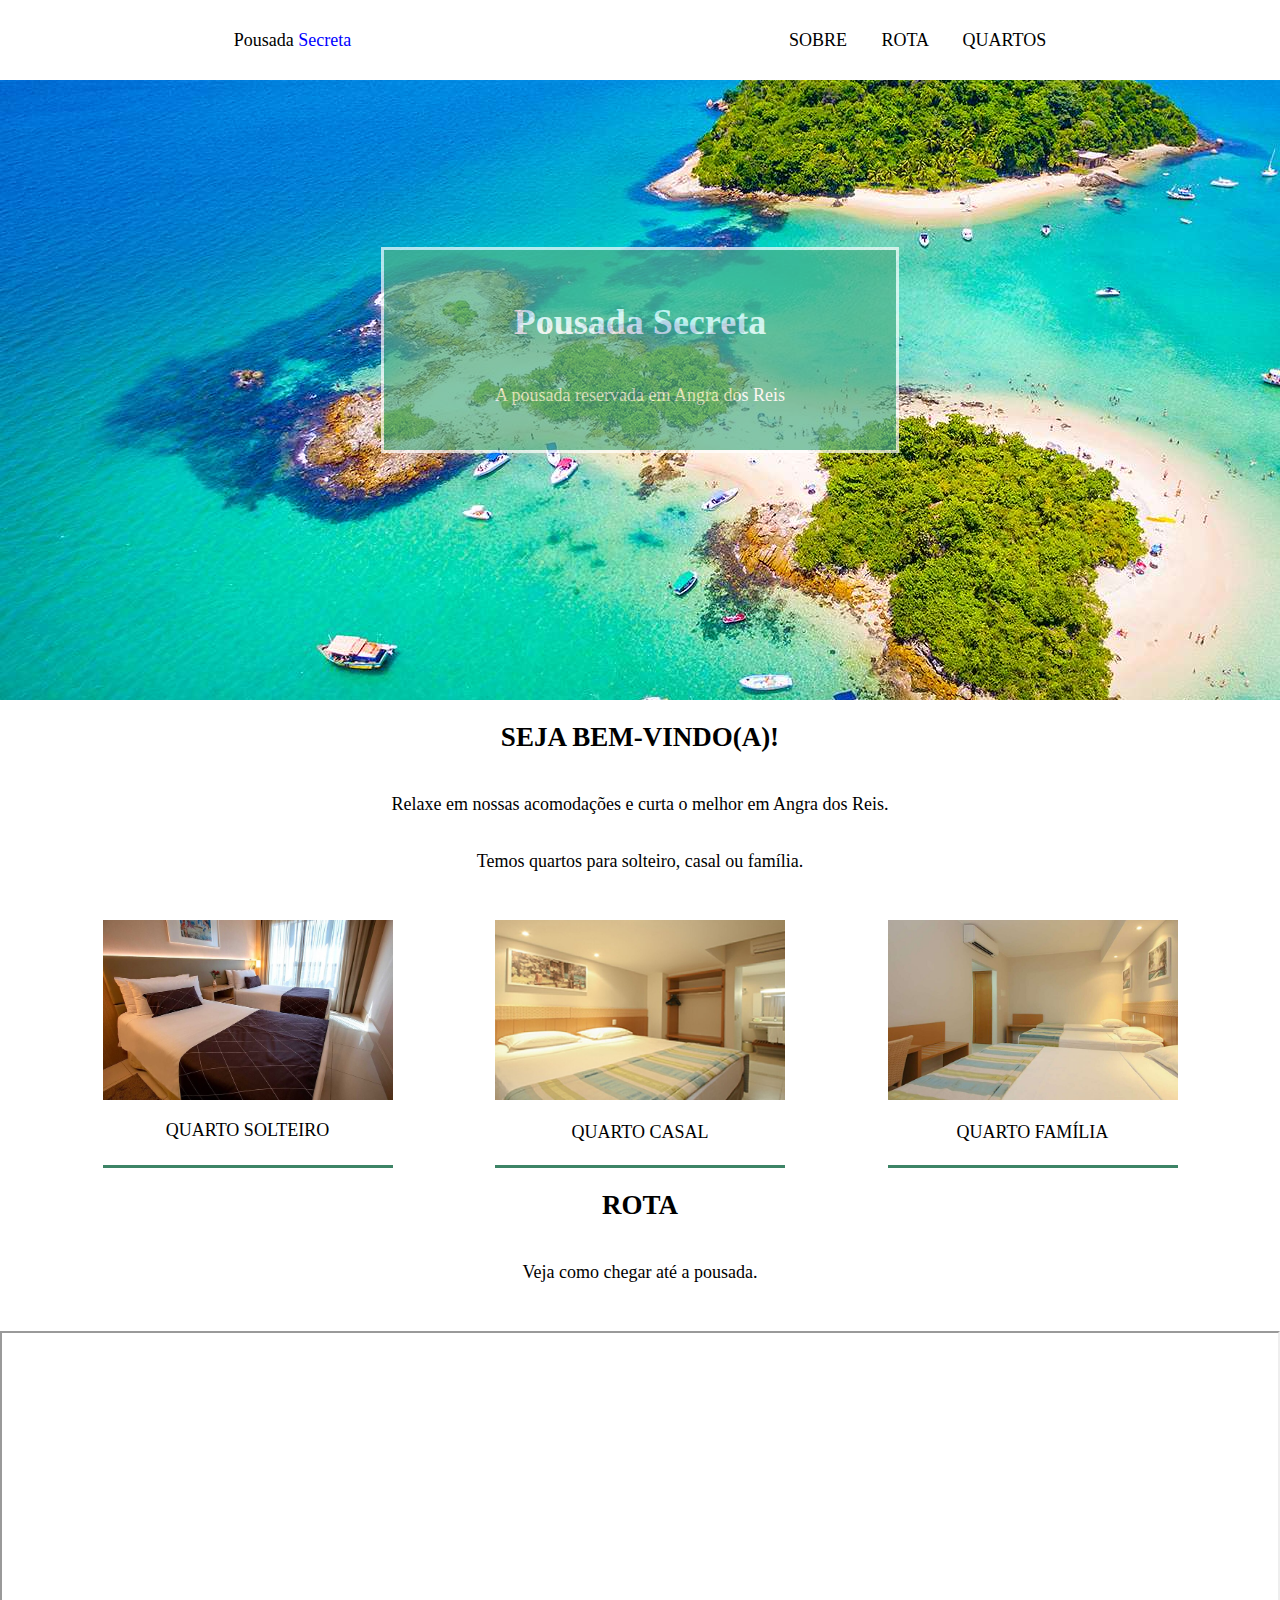
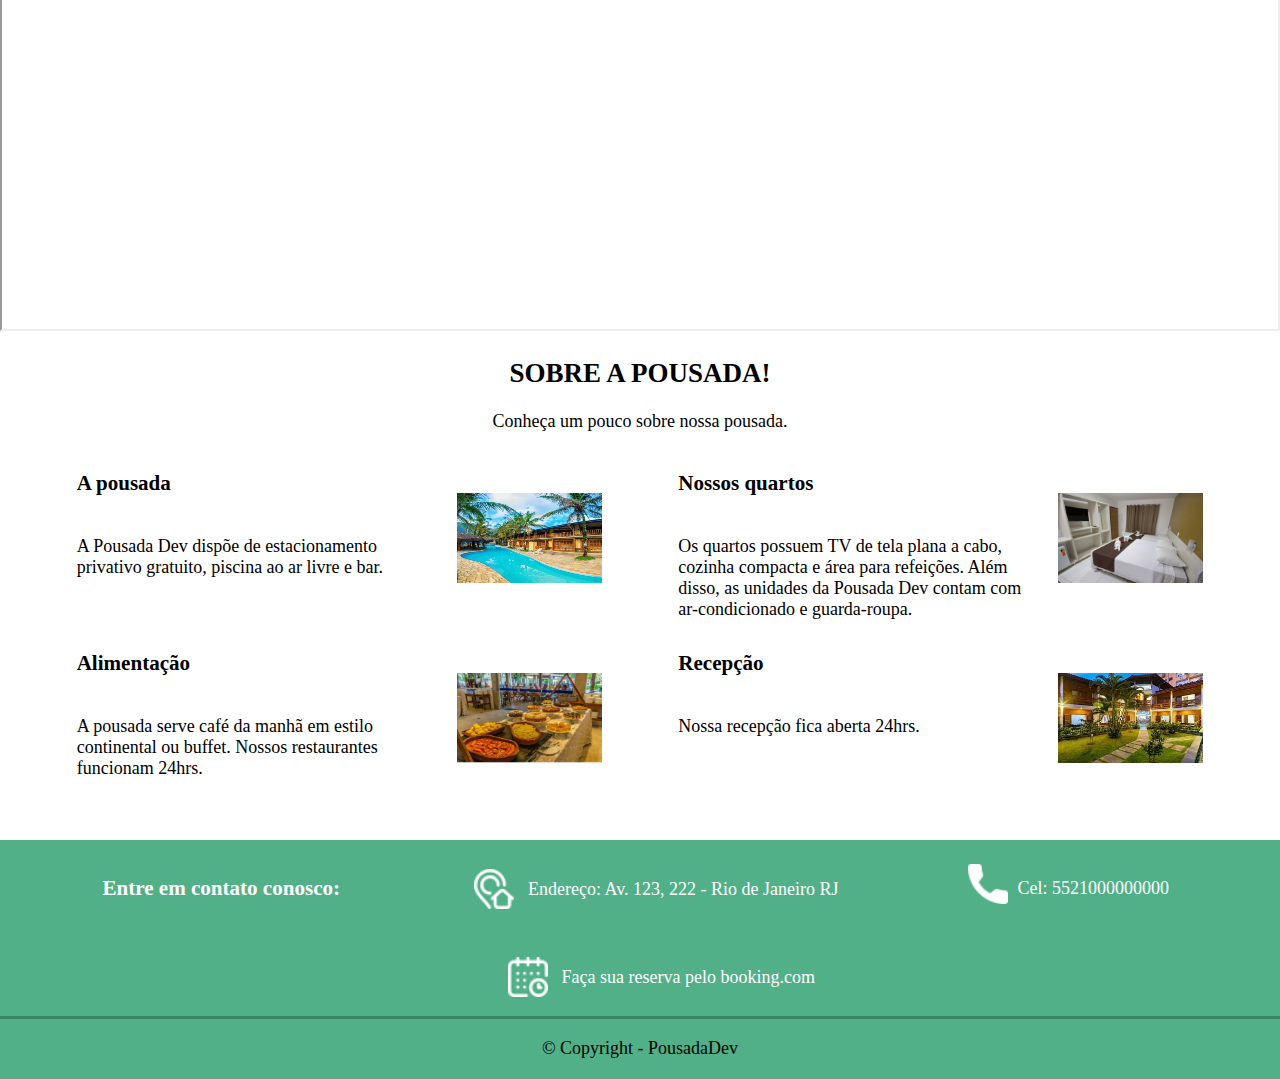
<file: index.html>
<!DOCTYPE html>
<html>
    <head>
        <title>Pousada Secreta</title>
        <meta charset="UTF-8">
        <meta name="viewport" content="width=device-width, initial-scale=1.0">
        <link rel="stylesheet" href="estilo.css">
        <link ref="stylesheet" href="https://fonts.googleapis.com/css2?family=Source+Sans+Pro:ital,wght@0,200;0,300;0,400;0,600;0,700;0,900;1,200;1,300;1,400;1,600;1,700;1,900&display=swap">
    </head>
    <body>
        <!--TOPO-->
    
        <div class="divtopo1">

            <div class="divtopo2">
                <a href="index.html">Pousada <span> Secreta </span> </a> 
            </div>

            <div class="divtopo3">
                <a class="link sobre" id="#sobre" href="#sobre">SOBRE</a>
                <a class="link rotatopo" href="#rota">ROTA</a> 
                <a class="link quarto" href="quartos.html">QUARTOS</a> 
            </div>

        </div>

        <!--APRESENTAÇÃO-->
        
        <div class="visual1">
            <div class="visual2">
                    <h1>Pousada Secreta</h1>
                    <p>A pousada reservada em Angra dos Reis</p>
             </div>
        </div>
    

        <!--DESCRIÇÃO-->

        <div class="bemvindo">
            <h2>SEJA BEM-VINDO(A)!</h2>
            <p>Relaxe em nossas acomodações e curta o melhor em Angra dos Reis.</p>
            <p>Temos quartos para solteiro, casal ou família.</p>
        </div>

        <!--VENDAS-->

        <div class="divquartos">
            <div class="img">
                <img class="ft" src="img/assets/quarto-solteiro1.jpg" alt="Quarto solteiro">
                <a class="quartos.html#solteiro" href="">QUARTO SOLTEIRO</a>            
            </div>
            
            <div class="img">
                <img class="ft" src="img/assets/quarto-casal1.jpg" alt="Quarto casal">
                <a class="link1" href="">QUARTO CASAL</a>
            </div>

            <div class="img">
                <img class="ft" src="img/assets/quarto-familia1.jpg" alt="Quarto família">
                <a class="link1" href="">QUARTO FAMÍLIA</a>
            </div>
        </div>
        
        <!--ROTA-->

        <div class="rota" id="rota">
            <h2>ROTA</h2>
            <p>Veja como chegar até a pousada.</p>
        </div>

        <!--IFRAME-->

        <iframe src="https://www.google.com/maps/place/Via+Parque+Shopping/@-22.9827728,-43.3663479,16.76z/data=!4m12!1m6!3m5!1s0x9bda2c2293fa63:0x539cb07246f0e38d!2sVia+Parque+Shopping!8m2!3d-22.9826906!4d-43.3641911!3m4!1s0x9bda2c2293fa63:0x539cb07246f0e38d!8m2!3d-22.9826906!4d-43.3641911" width="100%" height="600"></iframe> 
       
        <!--SOBBRE-->

        <div class="sobre" id="sobre">
            <h2>SOBRE A POUSADA!</h2>
            <p>Conheça um pouco sobre nossa pousada.</p>
        </div>

        <!--QUARTOS-->

        <div class="quartos">
            
            <div class="texto">
                <div class="h1p">
                <h3>A pousada</h3>
                <p>A Pousada Dev dispõe de estacionamento privativo gratuito, piscina ao ar livre e bar.</p>
                </div>
                <div class="picture">
                <img src="img/assets/img1.jpg">
                </div>
            </div>

            
            <div class="texto">
                <div class="h1p">
                <h3>Nossos quartos</h3>
                <p>Os quartos possuem TV de tela plana a cabo, cozinha compacta e área para refeições. Além disso, as unidades da Pousada Dev contam com ar-condicionado e guarda-roupa.</p>
                </div>
                <div class="picture">
                <img src="img/assets/img2.jpg">
                </div>
            </div>
            
            <div class="texto">
                <div class="h1p">
                <h3>Alimentação</h3>
                <p>A pousada serve café da manhã em estilo continental ou buffet. Nossos restaurantes funcionam 24hrs.</p>
                </div>
                <div class="picture">
                <img src="img/assets/img3.jpg">
                </div>
            </div>

            
            <div class="texto">
                <div class="h1p">
                <h3>Recepção</h3>
                <p>Nossa recepção fica aberta 24hrs.</p>
                </div>
                <div class="picture">
                <img src="img/assets/img5.jpg">
                </div>
            </div>

        </div>

        <!--RODAPÉ-->
        <div class="rodape">
            
            <div class="rdp">
              <div class="rod rod1">
                  <h3> Entre em contato conosco: </h3> 
              </div>
              <div class="rod rod2">
                  <img src="img/icones/endereco.png">
                  <a href="#">Endereço: Av.  123, 222 - Rio de Janeiro RJ</a>
              </div>
              <div class="rod rod3">
                  <img src="img/icones/telefone.png">
                  <p>Cel: 5521000000000</p>
              </div>
              <div class="rod rod4">
                  <img src="img/icones/calendario.png">
                  <a href="">Faça sua reserva pelo booking.com</a>
              </div>
            </div>
        
        </div>

        <!--COPY-->

        <div class="copy">
            <p>© Copyright - PousadaDev</p>
        </div>
    </body>
</html>
</file>
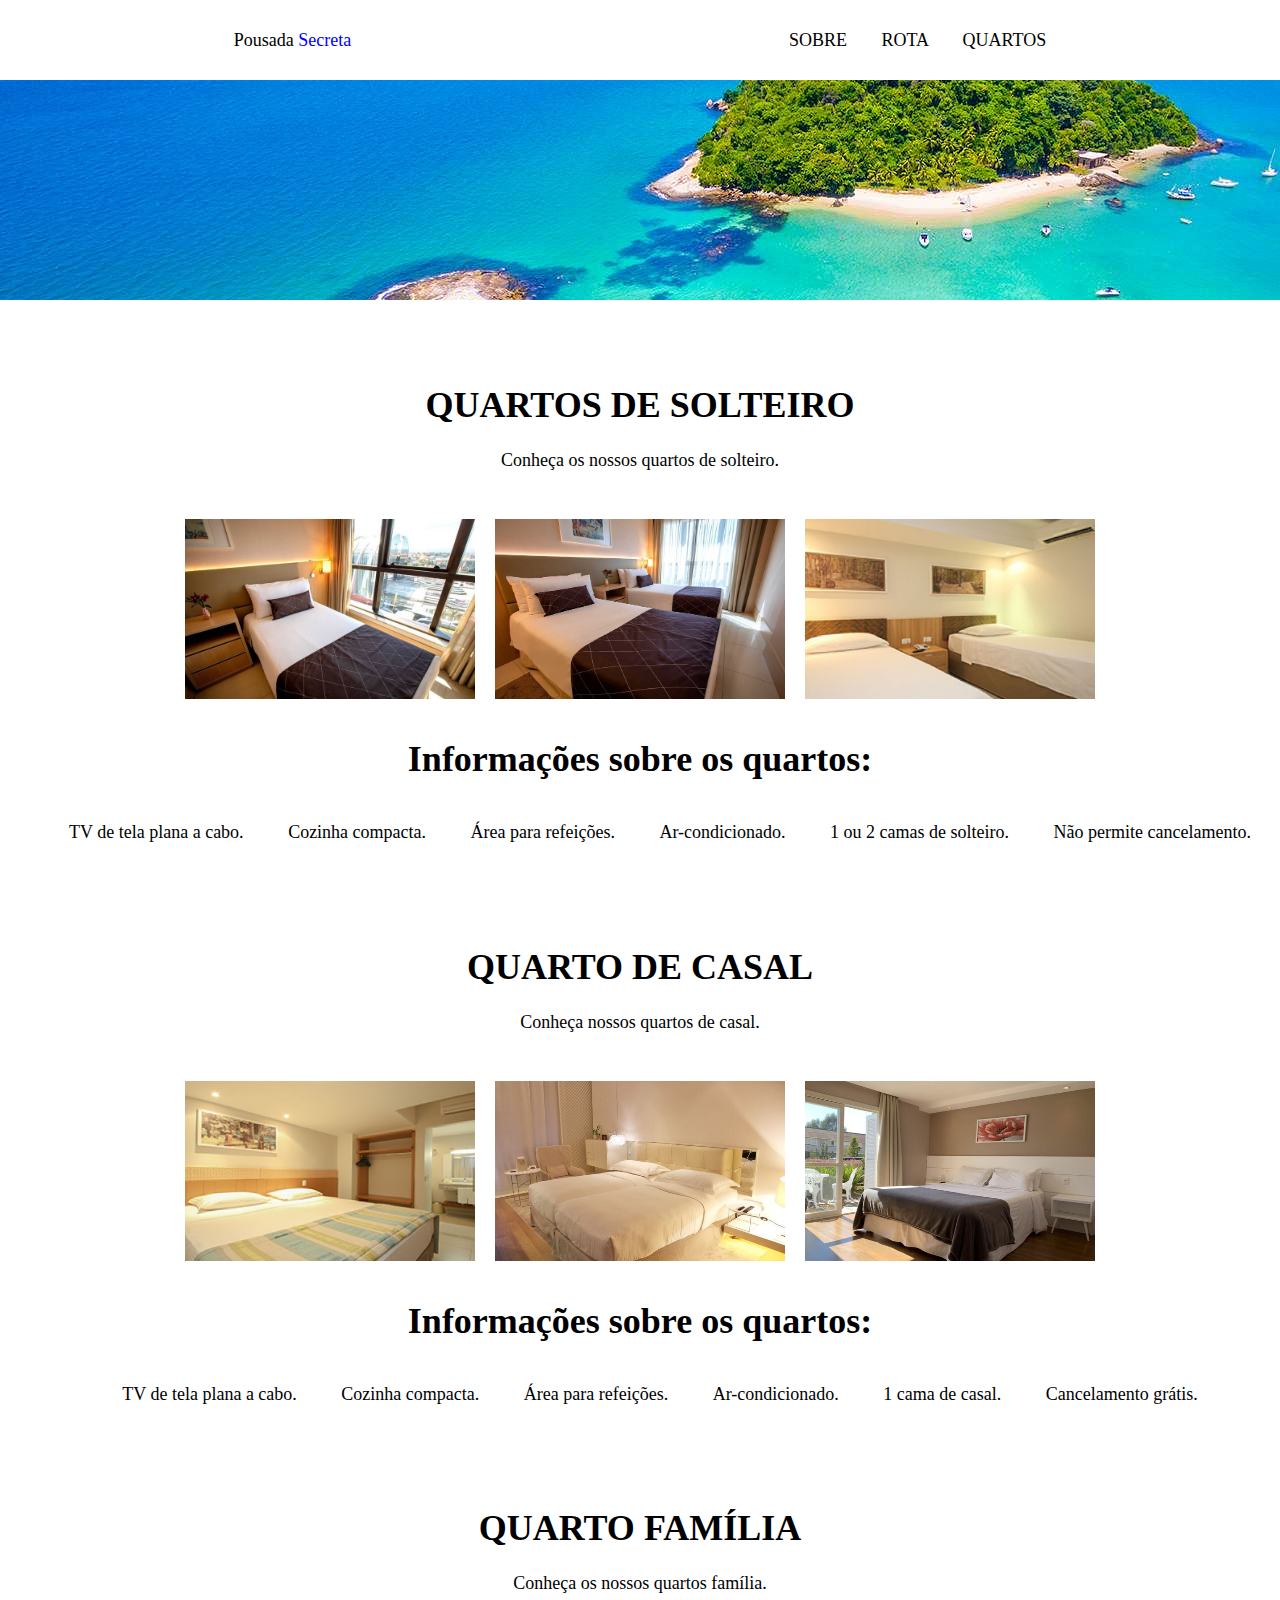
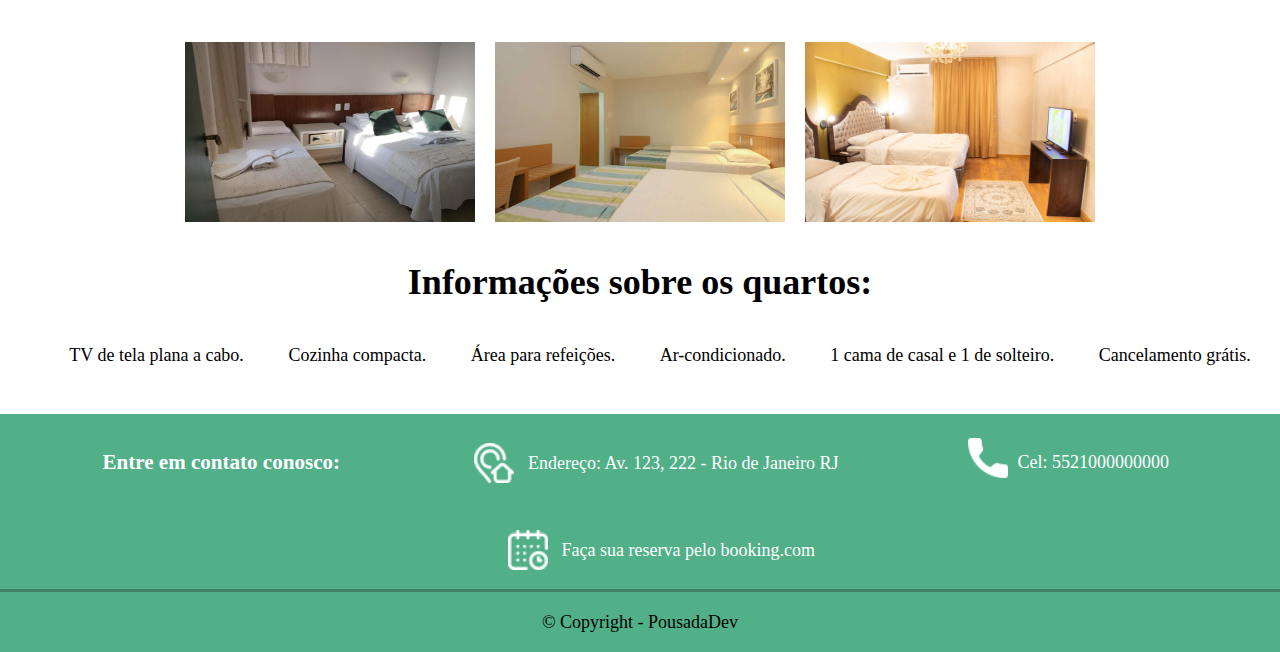
<file: quartos.html>
<!DOCTYPE html>
<html>
    <head>
        <title>Quartos - Pousada Secreta</title>
        <meta charset="UTF-8">
        <meta name="viewport" content="width=device-width, initial-scale=1.0">
        <link rel="stylesheet" href="estilo-quartos.css">
    </head>
    <body>
        <!--TOPO-->

        <div class="divtopo1">

            <div class="divtopo2">
                <a href="index.html">Pousada <span> Secreta </span> </a> 
            </div>

            <div class="divtopo3">
                <a href="index.html#sobre">SOBRE</a>
                <a href="index.html#rota">ROTA</a> 
                <a href="quartos.html">QUARTOS</a> 
            </div>

        </div>

        <!--QUARTO DE SOLTEIRO-->

        <div class="imagemdefundo">
        </div>

        <div class="solteiro personalizacao" id="solteiro">
            <h1>QUARTOS DE SOLTEIRO</h1>
            <p>Conheça os nossos quartos de solteiro.</p>
        </div>

        <!--IMAGENS DOS QUARTOS DE SOLTEIRO-->

        <div class="quartos-solteiros">
            <div class="boxsolteiro">
                <img class="quartos-design1" src="img/assets/quarto-solteiro2.jpg">
            </div>
            <div class="boxsolteiro">
                <img class="quartos-design1" src="img/assets/quarto-solteiro1.jpg">
            </div>
            <div class="boxsolteiro">
                <img class="quartos-design1" src="img/assets/quarto-solteiro3.jpg">
            </div>
        </div>

        <!--INFORMAÇÕES SOBRE OS QUARTOS-->

        <div class="info-solteiro">
            <h1>Informações sobre os quartos:</h1>
            <ul>
                <li>TV de tela plana a cabo.</li>
                <li>Cozinha compacta.</li>
                <li>Área para refeições.</li>
                <li>Ar-condicionado.</li>
                <li>1 ou 2 camas de solteiro.</li>
                <li>Não permite  cancelamento.</li>
            </ul>
        </div>

        <!--QUARTOS DE CASAL-->

        <div class="casal personalizacao" id="casal">
            <h1>QUARTO DE CASAL</h1>
            <p>Conheça nossos quartos de casal.</p>
        </div>

        <!--IMAGENS DOS QUARTOS DE CASAL-->

        <div class="quarto-casal">
            <div class="boxcasal">
                <img class="quartos-design2" src="img/assets/quarto-casal1.jpg">
            </div>
            <div class="boxcasal">
                <img class="quartos-design2" src="img/assets/quarto-casal2.jpg">
            </div>
            <div class="boxcasal">
                <img class="quartos-design2" src="img/assets/quarto-casal3.jpg">
            </div>
        </div>

        <!--INFORMAÇÕES SOBRE OS QUARTOS-->

        <div class="info-casal">
            <h1>Informações sobre os quartos:</h1>
            <ul>
                <li>TV de tela plana a cabo.</li>
                <li>Cozinha compacta.</li>
                <li>Área para refeições.</li>
                <li>Ar-condicionado.</li>
                <li>1 cama de casal.</li>
                <li>Cancelamento grátis.</li>
            </ul>
        </div>

        <!--QUARTOS DE FAMÍLIA-->

        <div class="familia personalizacao" id="familia">
            <h1>QUARTO FAMÍLIA</h1>
            <p>Conheça os nossos quartos família.</p>
        </div>

        <!--IMAGENS DOS QUARTOS FAMÍLIA-->

        <div class="quarto-familia">
            <div class="boxfamilia">
                <img class="quartos-design3" src="img/assets/quarto-familia2.jpg">
            </div>
            <div class="boxfamilia">
                <img class="quartos-design3" src="img/assets/quarto-familia1.jpg">
            </div>
            <div class="boxfamilia">
                <img class="quartos-design3" src="img/assets/quarto-familia3.jpg">
            </div>
        </div>

        <!--INFORMAÇÕES SOBRE OS QUARTOS-->

        <div class="info-familia">
            <h1>Informações sobre os quartos:</h1>
            <ul>
                <li>TV de tela plana a cabo.</li>
                <li>Cozinha compacta.</li>
                <li>Área para refeições.</li>
                <li>Ar-condicionado.</li>
                <li>1 cama de casal e 1 de solteiro.</li>
                <li>Cancelamento grátis.</li>
            </ul>
        </div>

         <!--RODAPÉ-->

         <div class="rodape">
            
            <div class="rdp">
              <div class="rod rod1">
                  <h3> Entre em contato conosco: </h3> 
              </div>
              <div class="rod rod2">
                  <img src="img/icones/endereco.png">
                  <a href="#">Endereço: Av.  123, 222 - Rio de Janeiro RJ</a>
              </div>
              <div class="rod rod3">
                  <img src="img/icones/telefone.png">
                  <p>Cel: 5521000000000</p>
              </div>
              <div class="rod rod4">
                  <img src="img/icones/calendario.png">
                  <a href="">Faça sua reserva pelo booking.com</a>
              </div>
            </div>
        
        </div>

        <!--COPY-->

        <div class="copy">
            <p>© Copyright - PousadaDev</p>
        </div>
    </body>
</html>
</file>
<file: estilo.css>
/*TOPO*/
body 
{
    font-family: source sans pro;
    margin: 0px;
    font-size:  18px;
}

.divtopo1
{
    opacity: 1;
    display: flex;
    position: fixed;
    width: 100%;
    height: 80px;
    background-color: white;
    padding: 30px;
    box-sizing: border-box;
    justify-content: space-around;
    z-index: 1;
}

.divtopo2 a
{
    text-decoration: none;
    color: black;

}

.divtopo2 span
{
    color: blue;
}

.divtopo3 a
{
    text-decoration: none;
    margin-left: 30px;
    color: black;
}

/*APRESENTAÇÃO*/

.visual1
{
    display: flex;
    justify-content: center;
    align-items: center;
    background-image: url("img/assets/img-fundo.jpg");
    width: 100%;
    height: 700px;
}

.visual2
{
    position: absolute;
    display: flex;
    flex-flow: column;
    justify-content: center;
    align-items: center;
    background: #51b088;
    width: 40%;
    height:  200px;
    text-align: center;
    border: 3px solid white ;
    color: white;
}

div > .visual2
{
    opacity: 0.7;
}

/*DESCRIÇÃO*/

.bemvindo
{
    display: flex;
    flex-direction: column;
    text-align: center;
}

/*VENDAS*/

.divquartos
{
    margin-top: 30px;
    display: flex;
    flex-flow: row wrap;
    justify-content: space-evenly;

}

.ft
{
    width: 290px;
    height: 180px;
}

.img
{
    border-bottom: 3px solid #3d8466;
    display: flex;
    flex-direction: column;
    text-align: center;
}

.img a
{
    color: black;
    padding: 20px;
    box-sizing: border-box;
    text-decoration: none;
}

.link1 
{
    text-decoration: none;
    line-height: 25px;
}

/*ROTA*/

.rota 
{
    display: flex;
    flex-direction: column;
    justify-content: center;
    text-align: center;
}

/*IFRAME*/

iframe
{
    margin-top: 30px;
    box-sizing: border-box;
}

/*SOBRE*/

.sobre

{
    text-align: center;
}

/*QUARTOS*/

.quartos
{
    display: flex;
    flex-flow: row wrap;
    justify-content: space-evenly;
    width: 100%;
    height: auto;
    box-sizing: border-box;
}


.texto
{
    max-width: 600px;
    max-height: 270px;
    display: flex;
    align-items: center;
    justify-content: center;
    box-sizing: border-box;
}

.h1p
{
    width: 360px;
    height: 180px;
    display: flex;
    flex-flow: column;
    box-sizing: border-box;
}

.picture
{
    margin-left: 20px;
    box-sizing: border-box;
}
.texto img
{
    width: 145px;
    height: 90px;
}

/*RODAPÉ*/

.rodape
{
    display: flex;
    justify-content: space-evenly;
    background-color: #51b088;
    margin-top: 30px;
}

.rdp
{
    display: flex;
    flex-flow: row wrap;
    justify-content: space-evenly;
    align-items: center;
    border-bottom: 3px solid #3d8466;
    width: auto;
}

.rod
{
    width: 200px;
    height: auto;
    display: flex;
    flex-flow: row wrap;
    box-sizing: border-box;
    margin: 15px;
    color: white;
}

.rod1
{
    width: 250px;
}

.rod2
{
    display: flex;
    justify-content: flex-start;
    width: 380px;
    box-sizing: border-box
}

.rod2 a
{
    margin-top: 14px;
    margin-left: 10px;
}

.rod2 img
{
    margin: 4px;
}

.rod3 
{
    width: 210px;
}
.rod img
{
    display: flex;
    flex-wrap: nowrap;
    width: 40px;
    height: 40px;
    margin-top: 4px;
    
}

.rod p
{
    margin-left: 10px;
}

.rod a
{
    color: white;
    text-decoration: none;
}

.rod4
{
    display: flex;
    justify-content: flex-end;
    width: 350px;
    box-sizing: border-box
}

.rod4 a
{
    margin-left: 10px;
    margin-top: 14px;
}

.rod4 img
{
    margin: 4px;
}

.copy
{
    display: flex;
    flex-flow: row wrap;
    align-items: center;
    justify-content: center;
    text-align: center;
    background-color: #51b088;
    width: 100%;
    height: 60px;
    box-sizing: border-box;
    
}
</file>
<file: estilo-quartos.css>
/*TOPO*/

body 
{
    font-family: source sans pro;
    margin: 0px;
    font-size:  18px;
}

.divtopo1
{
    opacity: 1;
    display: flex;
    position: fixed;
    width: 100%;
    height: 80px;
    background-color: white;
    padding: 30px;
    box-sizing: border-box;
    justify-content: space-around;
    z-index: 1;
}

.divtopo2 a
{
    text-decoration: none;
    color: black;

}

.divtopo2 span
{
    color: blue;
}

.divtopo3 a
{
    text-decoration: none;
    margin-left: 30px;
    color: black;
}

/*IMAGEM DE FUNDO*/

.imagemdefundo
{
    position: relative;
    background-image: url("img/assets/img-fundo.jpg");
    width: 100%;
    height: 300px;
    box-sizing: border-box;

}

/*ESTILO PARA "H1" E "P" DE TODOS OS QUARTOS */

.solteiro, .casal, .familia
{
    width: 100%;
    height: auto;
    text-align: center;
    margin-top: 40px;
    padding: 20px;
    box-sizing: border-box;
}

/*ALINHAMENTO DE TODAS AS IMG's DOS QUARTOS*/

.quartos-solteiros, .quarto-casal, .quarto-familia
{
    display: flex;
    flex-flow: row wrap;
    justify-content: center;
}

/*ESPAÇAMENTO INTERNO DE TODAS AS DIV's IMG */

.boxsolteiro, .boxcasal, .boxfamilia
{
    padding: 10px;
    box-sizing: border-box;
}

/*LISTA DE INFORMAÇÕES DOS QUARTOS */

.info-solteiro, .info-casal, .info-familia
{
    display: flex;
    flex-flow: row wrap;
    width: 100%;
    height: auto;
}

.info-solteiro h1, .info-casal h1, .info-familia h1
{
    width: 100%;
    text-align: center;
}

.info-solteiro ul, .info-casal ul, .info-familia ul 
{
    text-align: center;
    width: 100%;
    height: auto;
}

.info-solteiro li, .info-casal li, .info-familia li
{
    display: inline;
    width: 200px;
    margin: 20px;
    box-sizing: border-box;
}

/*SIZE DE TODOS OS QUARTOS DA PÁGINA*/

.quartos-design1, .quartos-design2, .quartos-design3
{
    width: 290px;
    height: 180px;
}


.rodape
{
    display: flex;
    justify-content: space-evenly;
    background-color: #51b088;
    margin-top: 30px;
}

.rdp
{
    display: flex;
    flex-flow: row wrap;
    justify-content: space-evenly;
    align-items: center;
    border-bottom: 3px solid #3d8466;
    width: auto;
}

.rod
{
    width: 200px;
    height: auto;
    display: flex;
    flex-flow: row wrap;
    box-sizing: border-box;
    margin: 15px;
    color: white;
}

.rod1
{
    width: 250px;
}

.rod2
{
    display: flex;
    justify-content: flex-start;
    width: 380px;
    box-sizing: border-box
}

.rod2 a
{
    margin-top: 14px;
    margin-left: 10px;
}

.rod2 img
{
    margin: 4px;
}

.rod3 
{
    width: 210px;
}
.rod img
{
    display: flex;
    flex-wrap: nowrap;
    width: 40px;
    height: 40px;
    margin-top: 4px;
    
}

.rod p
{
    margin-left: 10px;
}

.rod a
{
    color: white;
    text-decoration: none;
}

.rod4
{
    display: flex;
    justify-content: flex-end;
    width: 350px;
    box-sizing: border-box
}

.rod4 a
{
    margin-left: 10px;
    margin-top: 14px;
}

.rod4 img
{
    margin: 4px;
}

.copy
{
    display: flex;
    flex-flow: row wrap;
    align-items: center;
    justify-content: center;
    text-align: center;
    background-color: #51b088;
    width: 100%;
    height: 60px;
    box-sizing: border-box;
    
}
</file>
